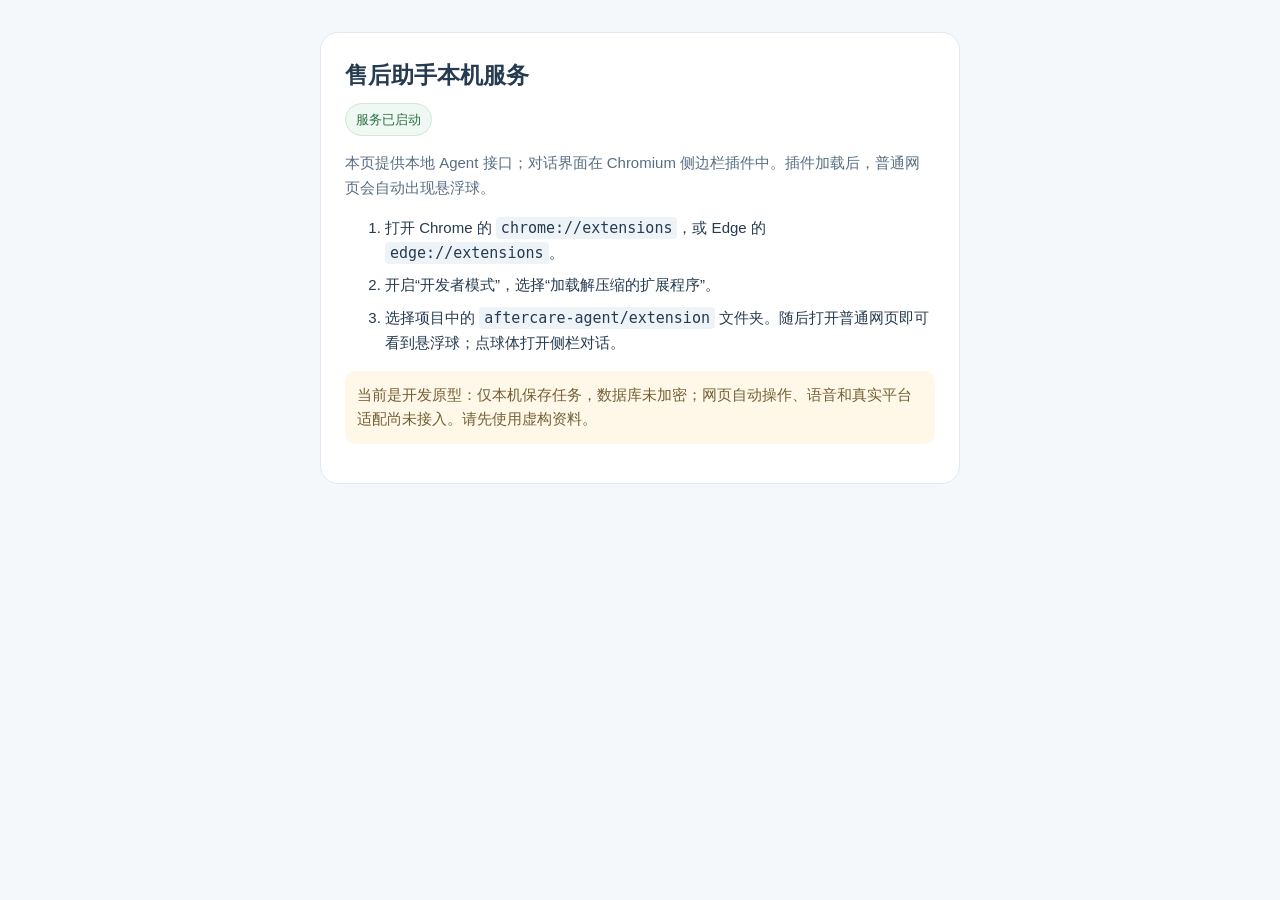
<file: static/index.html>
<!doctype html>
<html lang="zh-CN"><head><meta charset="utf-8"><meta name="viewport" content="width=device-width,initial-scale=1"><title>售后助手本地服务</title><style>*{box-sizing:border-box}body{margin:0;padding:32px 18px;background:#f5f8fb;color:#263b50;font:15px/1.65 "Microsoft YaHei","Noto Sans CJK SC",sans-serif}.card{max-width:640px;margin:auto;background:#fff;border:1px solid #e1eaf2;border-radius:18px;padding:24px}h1{font-size:23px;margin:0 0 8px}p{color:#586e83}.pill{display:inline-block;background:#eff8f2;border:1px solid #cfe9d5;border-radius:99px;padding:5px 10px;color:#2b7144;font-size:13px}code{background:#eef3f8;padding:2px 5px;border-radius:4px}li{margin:8px 0}.warn{background:#fff8e9;padding:12px;border-radius:10px;color:#735f35}</style></head><body><main class="card"><h1>售后助手本机服务</h1><span class="pill">服务已启动</span><p>本页提供本地 Agent 接口；对话界面在 Chromium 侧边栏插件中。插件加载后，普通网页会自动出现悬浮球。</p><ol><li>打开 Chrome 的 <code>chrome://extensions</code>，或 Edge 的 <code>edge://extensions</code>。</li><li>开启“开发者模式”，选择“加载解压缩的扩展程序”。</li><li>选择项目中的 <code>aftercare-agent/extension</code> 文件夹。随后打开普通网页即可看到悬浮球；点球体打开侧栏对话。</li></ol><p class="warn">当前是开发原型：仅本机保存任务，数据库未加密；网页自动操作、语音和真实平台适配尚未接入。请先使用虚构资料。</p></main></body></html>
</file>
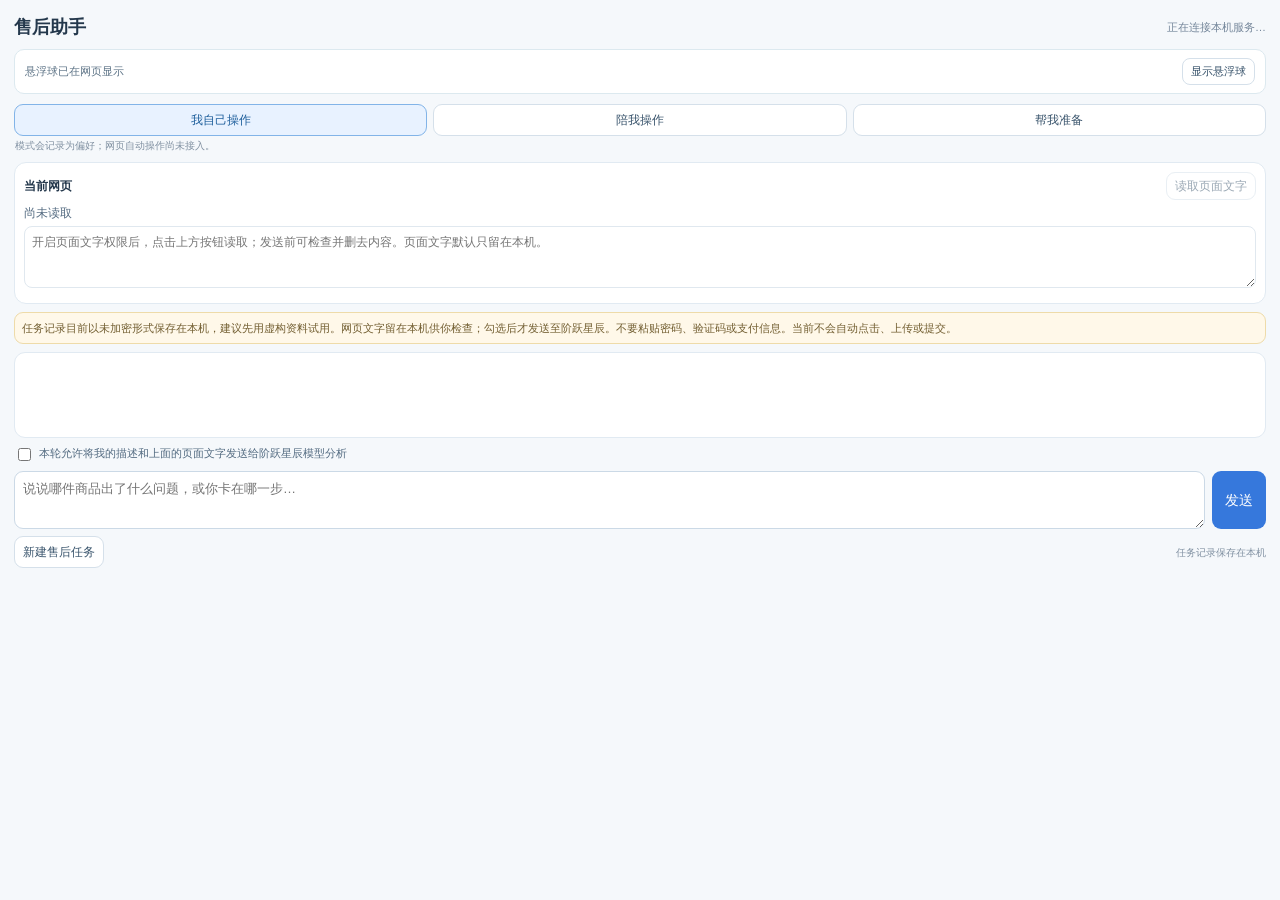
<file: extension/sidepanel.html>
<!doctype html>
<html lang="zh-CN"><head><meta charset="utf-8"><meta name="viewport" content="width=device-width,initial-scale=1"><title>售后助手</title><link rel="stylesheet" href="sidepanel.css"></head><body>
<header><strong>售后助手</strong><span id="service-status">正在连接本机服务…</span></header>
<div class="orb-entry"><span id="orb-status">悬浮球已在网页显示</span><button id="show-orb">显示悬浮球</button></div>
<div class="modes" role="group" aria-label="协助方式"><button data-mode="self" class="selected">我自己操作</button><button data-mode="guided">陪我操作</button><button data-mode="auto">帮我准备</button></div>
<div class="mode-note">模式会记录为偏好；网页自动操作尚未接入。</div>
<div class="pagebox"><div class="pagehead"><strong>当前网页</strong><button id="capture" disabled>读取页面文字</button></div><div id="page-title" class="pagetitle">尚未读取</div><textarea id="page-text" placeholder="开启页面文字权限后，点击上方按钮读取；发送前可检查并删去内容。页面文字默认只留在本机。"></textarea></div>
<div class="privacy">任务记录目前以未加密形式保存在本机，建议先用虚构资料试用。网页文字留在本机供你检查；勾选后才发送至阶跃星辰。不要粘贴密码、验证码或支付信息。当前不会自动点击、上传或提交。</div>
<div id="thread" class="thread" aria-live="polite"></div>
<div class="send-consent"><label><input id="remote-consent" type="checkbox"> 本轮允许将我的描述和上面的页面文字发送给阶跃星辰模型分析</label></div>
<div class="composer"><textarea id="message" placeholder="说说哪件商品出了什么问题，或你卡在哪一步…"></textarea><button id="send">发送</button></div>
<div class="taskbar"><button id="new-task">新建售后任务</button><span>任务记录保存在本机</span></div>
<script src="sidepanel.js"></script>
</body></html>
</file>
<file: extension/sidepanel.css>
*{box-sizing:border-box}body{margin:0;padding:14px;background:#f5f8fb;color:#24384c;font:14px/1.5 "Microsoft YaHei","Noto Sans CJK SC",sans-serif}header{display:flex;justify-content:space-between;align-items:center;margin-bottom:8px}header strong{font-size:18px}header span{font-size:11px;color:#74869a}.orb-entry{display:flex;justify-content:space-between;align-items:center;margin:0 0 10px;padding:8px 10px;border:1px solid #dce9ef;border-radius:10px;background:#fff;color:#5e7487;font-size:11px}.orb-entry button{border:1px solid #d5e0ea;border-radius:8px;background:#fff;color:#39546c;padding:4px 8px;font:inherit;cursor:pointer}.orb-entry button:hover{background:#eff7fb}button:disabled{opacity:.5;cursor:not-allowed}.modes{display:flex;gap:6px;margin:5px 0 2px}.modes button,.pagehead button,.taskbar button{border:1px solid #d5e0ea;border-radius:9px;background:#fff;color:#39546c;padding:6px 8px;font:inherit;font-size:12px;cursor:pointer}.modes button{flex:1}.modes .selected{background:#e8f2ff;border-color:#82b4e8;color:#1e5f9c}.mode-note{font-size:10px;color:#8191a2;margin:0 1px 9px}.pagebox{padding:9px;background:white;border:1px solid #e1eaf2;border-radius:12px}.pagehead{display:flex;justify-content:space-between;align-items:center}.pagehead strong{font-size:12px}.pagehead button{padding:4px 8px}.pagetitle{font-size:12px;color:#536a80;overflow:hidden;text-overflow:ellipsis;white-space:nowrap;margin:4px 0}.pagebox textarea{width:100%;height:62px;resize:vertical;border:1px solid #e0e8ef;border-radius:8px;padding:7px;font-family:inherit;font-size:12px;line-height:1.4}.privacy{font-size:11px;color:#725e31;background:#fff8e9;border:1px solid #eedba9;border-radius:9px;padding:7px;margin:8px 0}.thread{min-height:86px;max-height:205px;overflow:auto;padding:7px;background:#fff;border:1px solid #e1eaf2;border-radius:11px}.bubble{max-width:94%;white-space:pre-wrap;overflow-wrap:anywhere;padding:7px 9px;margin:5px 0;background:#edf4fa;border-radius:10px;font-size:13px}.bubble.user{margin-left:auto;background:#e3f1ff}.send-consent{font-size:11px;color:#526a80;margin:7px 0}.send-consent label{display:flex;align-items:flex-start;gap:5px}.composer{display:flex;gap:7px}.composer textarea{flex:1;min-width:0;height:58px;resize:vertical;border:1px solid #cbd9e6;border-radius:9px;padding:8px;font-family:inherit;font-size:13px;line-height:1.4}.composer>button{border:0;border-radius:9px;background:#3678dc;color:#fff;padding:0 13px;font:inherit}.taskbar{display:flex;justify-content:space-between;align-items:center;margin-top:7px}.taskbar span{font-size:10px;color:#8191a2}button:focus-visible,textarea:focus-visible{outline:2px solid #438fe0;outline-offset:1px}@media(prefers-reduced-motion:reduce){*,*::before,*::after{animation:none!important;transition:none!important}}
</file>
